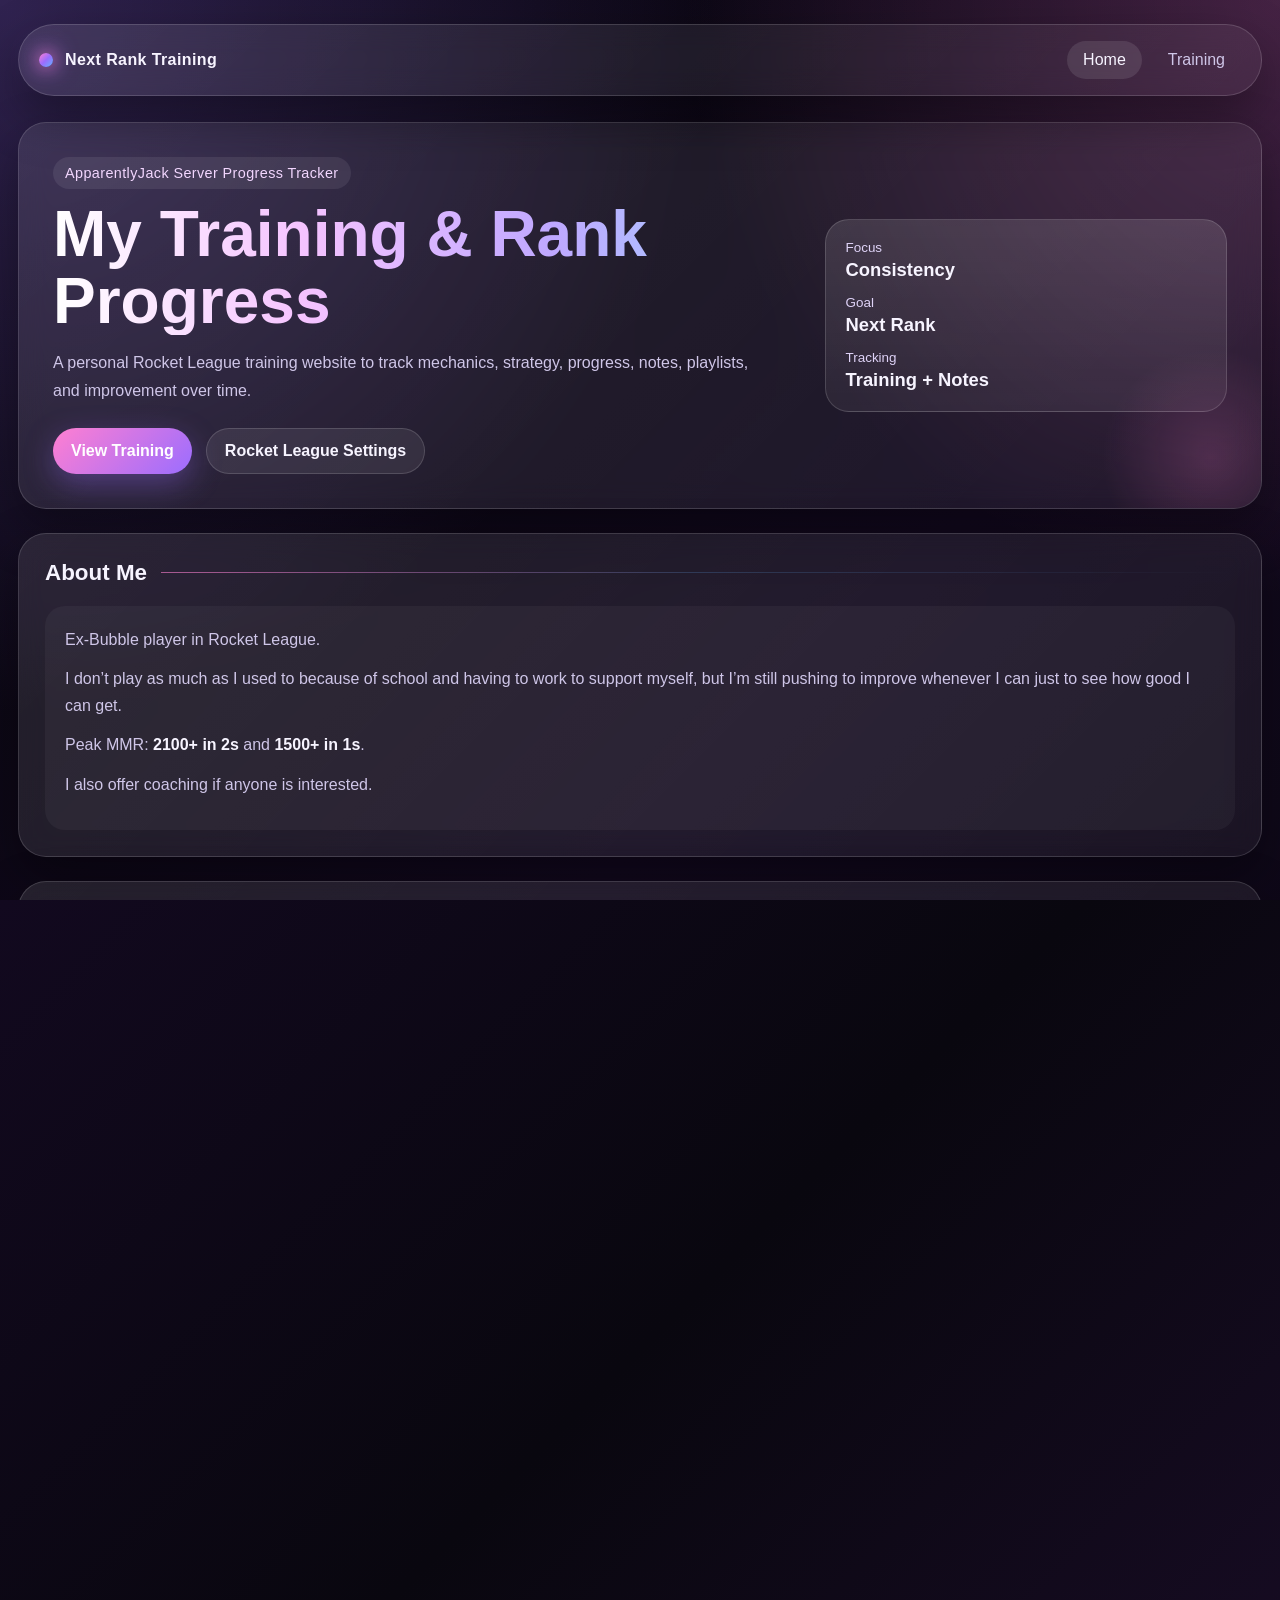
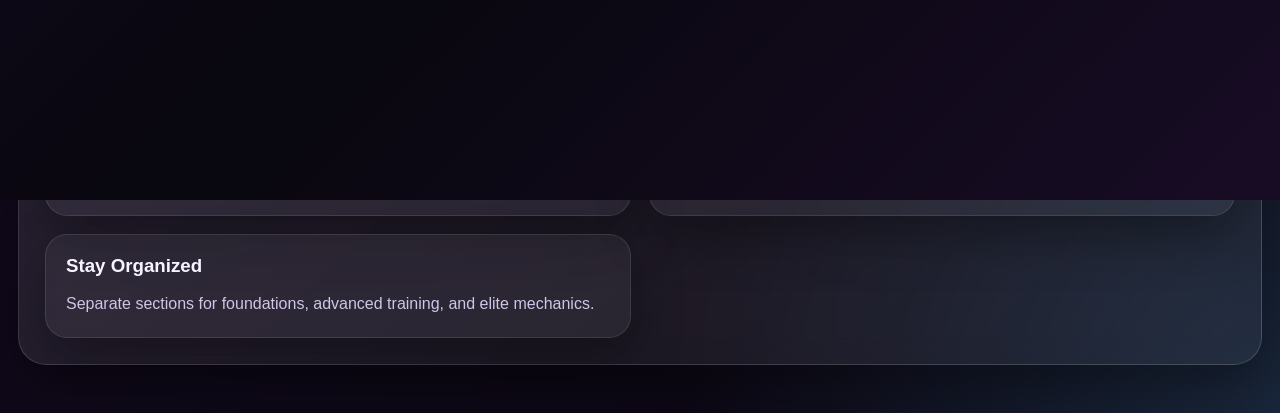
<file: index.html>
<!DOCTYPE html>
<html lang="en">
<head>
  <meta charset="UTF-8" />
  <meta name="viewport" content="width=device-width, initial-scale=1.0" />
  <title>Next Rank Training | Home</title>
  <link rel="stylesheet" href="styles.css" />
</head>
<body data-page="home">
  <div class="page-transition"></div>

  <div class="site-shell">
    <header class="navbar glass">
      <a href="index.html" class="logo nav-link">
        <span class="logo-glow"></span>
        <span>Next Rank Training</span>
      </a>

      <nav class="nav-links">
        <a href="index.html" class="nav-link active">Home</a>
        <a href="training.html" class="nav-link">Training</a>
      </nav>
    </header>

    <main class="home-main">
      <section class="hero glass">
        <div class="hero-text">
          <p class="eyebrow">ApparentlyJack Server Progress Tracker</p>
          <h1>My Training & Rank Progress</h1>
          <p class="hero-description">
            A personal Rocket League training website to track mechanics, strategy,
            progress, notes, playlists, and improvement over time.
          </p>

          <div class="hero-buttons">
            <a href="training.html" class="btn btn-primary nav-link">View Training</a>
            <a href="#settings" class="btn btn-secondary">Rocket League Settings</a>
          </div>
        </div>

        <div class="hero-card floating-card">
          <div class="mini-stat">
            <span class="mini-label">Focus</span>
            <span class="mini-value">Consistency</span>
          </div>
          <div class="mini-stat">
            <span class="mini-label">Goal</span>
            <span class="mini-value">Next Rank</span>
          </div>
          <div class="mini-stat">
            <span class="mini-label">Tracking</span>
            <span class="mini-value">Training + Notes</span>
          </div>
        </div>
      </section>

      <section class="content-grid">
        <section class="panel glass">
          <div class="section-heading">
            <h2>About Me</h2>
            <div class="heading-line"></div>
          </div>
          <div class="about-box about-me-custom">
            <p>
              Ex-Bubble player in Rocket League.
            </p>

            <p>
              I don’t play as much as I used to because of school and having to work
              to support myself, but I’m still pushing to improve whenever I can
              just to see how good I can get.
            </p>

            <p>
              Peak MMR: <strong>2100+ in 2s</strong> and
              <strong>1500+ in 1s</strong>.
            </p>

            <p>
              I also offer coaching if anyone is interested.
            </p>
          </div>
        </section>

        <section id="settings" class="panel glass">
          <div class="section-heading">
            <h2>Rocket League Settings</h2>
            <div class="heading-line"></div>
          </div>

          <div class="settings-grid">
            <div class="setting-card">
              <h3>Camera</h3>
              <ul>
                <li>FOV: <span>110</span></li>
                <li>Distance: <span>270</span></li>
                <li>Height: <span>100</span></li>
                <li>Angle: <span>-4.00</span></li>
                <li>Stiffness: <span>0.45</span></li>
                <li>Swivel Speed: <span>5.00</span></li>
                <li>Transition Speed: <span>1.30</span></li>
              </ul>
            </div>

            <div class="setting-card">
              <h3>Controls</h3>
              <ul>
                <li>Controller Deadzone: <span>0.05</span></li>
                <li>Dodge Deadzone: <span>0.70</span></li>
                <li>Sensitivity: <span>1.30</span></li>
                <li>Aerial Sensitivity: <span>1.30</span></li>
                <li>Deadzone Shape: <span>Cross / Square</span></li>
                <li>Controller: <span>Update Later</span></li>
              </ul>
            </div>

            <div class="setting-card">
              <h3>Bindings</h3>
              <ul>
                <li>Jump: <span>Update</span></li>
                <li>Boost: <span>Update</span></li>
                <li>Powerslide: <span>Update</span></li>
                <li>Air Roll: <span>Update</span></li>
                <li>Air Roll Left: <span>Update</span></li>
                <li>Air Roll Right: <span>Update</span></li>
              </ul>
            </div>

            <div class="setting-card">
              <h3>Video / Performance</h3>
              <ul>
                <li>Resolution: <span>Update</span></li>
                <li>FPS Cap: <span>Update</span></li>
                <li>V-Sync: <span>Off</span></li>
                <li>Render Quality: <span>Update</span></li>
                <li>Performance Notes: <span>Add Later</span></li>
              </ul>
            </div>
          </div>
        </section>

        <section class="panel glass full-width">
          <div class="section-heading">
            <h2>Website Purpose</h2>
            <div class="heading-line"></div>
          </div>

          <div class="purpose-grid">
            <div class="purpose-card">
              <h3>Track Progress</h3>
              <p>Keep all your mechanics, strategy work, and notes in one place.</p>
            </div>

            <div class="purpose-card">
              <h3>Review Training</h3>
              <p>Attach links, playlists, clips, and written reflections for each topic.</p>
            </div>

            <div class="purpose-card">
              <h3>Stay Organized</h3>
              <p>Separate sections for foundations, advanced training, and elite mechanics.</p>
            </div>
          </div>
        </section>
      </section>
    </main>
  </div>

  <script src="script.js"></script>
</body>
</html>
</file>
<file: styles.css>
:root {
  --bg-main: #09070f;
  --bg-secondary: #120d1d;
  --panel: rgba(255, 255, 255, 0.08);
  --panel-strong: rgba(255, 255, 255, 0.12);
  --border: rgba(255, 255, 255, 0.15);
  --text: #f7f4ff;
  --muted: #cfc6e8;
  --pink: #ff7fd1;
  --purple: #9b6dff;
  --purple-deep: #6f41ff;
  --blue: #63b3ff;
  --white-glow: rgba(255, 255, 255, 0.8);
  --shadow: 0 20px 50px rgba(0, 0, 0, 0.35);
  --radius-xl: 28px;
  --radius-lg: 20px;
  --radius-md: 14px;
  --radius-sm: 10px;
  --max-width: 1280px;
  --transition: 0.35s ease;
}

* {
  margin: 0;
  padding: 0;
  box-sizing: border-box;
}

html {
  scroll-behavior: smooth;
}

body {
  font-family: Arial, Helvetica, sans-serif;
  color: var(--text);
  background:
    radial-gradient(circle at top left, rgba(155, 109, 255, 0.28), transparent 30%),
    radial-gradient(circle at top right, rgba(255, 127, 209, 0.22), transparent 25%),
    radial-gradient(circle at bottom right, rgba(99, 179, 255, 0.18), transparent 25%),
    linear-gradient(135deg, #07060d 0%, #12091e 45%, #09070f 100%);
  min-height: 100vh;
  overflow-x: hidden;
}

a {
  color: inherit;
  text-decoration: none;
}

.site-shell {
  width: min(100%, var(--max-width));
  margin: 0 auto;
  padding: 24px 18px 48px;
}

.glass {
  background: linear-gradient(135deg, rgba(255,255,255,0.10), rgba(255,255,255,0.05));
  border: 1px solid var(--border);
  box-shadow: var(--shadow);
  backdrop-filter: blur(14px);
  -webkit-backdrop-filter: blur(14px);
}

.navbar {
  position: sticky;
  top: 14px;
  z-index: 50;
  display: flex;
  align-items: center;
  justify-content: space-between;
  padding: 16px 20px;
  border-radius: 999px;
  margin-bottom: 26px;
}

.logo {
  display: flex;
  align-items: center;
  gap: 12px;
  font-weight: 700;
  letter-spacing: 0.4px;
}

.logo-glow {
  width: 14px;
  height: 14px;
  border-radius: 50%;
  background: linear-gradient(135deg, var(--pink), var(--purple), var(--blue));
  box-shadow: 0 0 18px var(--pink), 0 0 26px var(--purple);
}

.nav-links {
  display: flex;
  gap: 10px;
  flex-wrap: wrap;
}

.nav-links a {
  padding: 10px 16px;
  border-radius: 999px;
  color: var(--muted);
  transition: var(--transition);
}

.nav-links a:hover,
.nav-links a.active {
  color: var(--text);
  background: rgba(255, 255, 255, 0.1);
}

.hero {
  display: grid;
  grid-template-columns: 1.3fr 0.7fr;
  gap: 24px;
  padding: 34px;
  border-radius: var(--radius-xl);
  margin-bottom: 24px;
  overflow: hidden;
  position: relative;
}

.hero::after {
  content: "";
  position: absolute;
  inset: auto -60px -60px auto;
  width: 220px;
  height: 220px;
  background: radial-gradient(circle, rgba(255,127,209,0.18), transparent 70%);
  pointer-events: none;
}

.eyebrow {
  display: inline-block;
  margin-bottom: 12px;
  padding: 8px 12px;
  border-radius: 999px;
  background: rgba(255,255,255,0.08);
  color: #f3d7ff;
  font-size: 0.9rem;
  letter-spacing: 0.4px;
}

.hero h1,
.page-banner h1 {
  font-size: clamp(2rem, 5vw, 4rem);
  line-height: 1.05;
  margin-bottom: 14px;
  background: linear-gradient(90deg, #ffffff, #f5c3ff, #bfa8ff, #9ed6ff);
  -webkit-background-clip: text;
  -webkit-text-fill-color: transparent;
}

.hero-description,
.page-banner p {
  color: var(--muted);
  line-height: 1.7;
  max-width: 700px;
}

.hero-buttons {
  display: flex;
  gap: 14px;
  flex-wrap: wrap;
  margin-top: 24px;
}

.btn {
  display: inline-flex;
  align-items: center;
  justify-content: center;
  min-height: 46px;
  padding: 12px 18px;
  border-radius: 999px;
  transition: transform var(--transition), box-shadow var(--transition), background var(--transition);
  font-weight: 700;
}

.btn:hover {
  transform: translateY(-2px);
}

.btn-primary {
  background: linear-gradient(135deg, var(--pink), var(--purple));
  color: white;
  box-shadow: 0 10px 30px rgba(155, 109, 255, 0.35);
}

.btn-secondary {
  background: rgba(255,255,255,0.08);
  border: 1px solid var(--border);
  color: var(--text);
}

.floating-card {
  align-self: center;
  padding: 20px;
  border-radius: 24px;
  background: linear-gradient(180deg, rgba(255,255,255,0.12), rgba(255,255,255,0.06));
  border: 1px solid var(--border);
  animation: floatCard 4s ease-in-out infinite;
}

@keyframes floatCard {
  0%, 100% { transform: translateY(0px); }
  50% { transform: translateY(-8px); }
}

.mini-stat + .mini-stat {
  margin-top: 14px;
}

.mini-label {
  display: block;
  font-size: 0.84rem;
  color: #dfd3f7;
  margin-bottom: 4px;
}

.mini-value {
  font-size: 1.15rem;
  font-weight: 700;
}

.content-grid {
  display: grid;
  grid-template-columns: 1fr;
  gap: 24px;
}

.panel,
.page-banner,
.training-controls {
  padding: 26px;
  border-radius: var(--radius-xl);
}

.full-width {
  width: 100%;
}

.section-heading {
  display: flex;
  align-items: center;
  gap: 14px;
  margin-bottom: 20px;
}

.section-heading h2 {
  font-size: 1.4rem;
}

.heading-line {
  flex: 1;
  height: 1px;
  background: linear-gradient(90deg, rgba(255,127,209,0.6), rgba(99,179,255,0.2), transparent);
}

.about-box {
  min-height: 120px;
  display: grid;
  place-items: center;
  border-radius: var(--radius-lg);
  background: rgba(255,255,255,0.04);
  color: var(--muted);
  text-align: center;
  padding: 20px;
}

.settings-grid,
.purpose-grid {
  display: grid;
  grid-template-columns: repeat(2, 1fr);
  gap: 18px;
}

.setting-card,
.purpose-card,
.training-card,
.training-level-card {
  background: rgba(255,255,255,0.05);
  border: 1px solid rgba(255,255,255,0.10);
  border-radius: 22px;
  box-shadow: var(--shadow);
}

.setting-card {
  padding: 20px;
}

.setting-card h3,
.purpose-card h3,
.training-card h3 {
  margin-bottom: 14px;
}

.setting-card ul {
  list-style: none;
  display: grid;
  gap: 10px;
}

.setting-card li {
  display: flex;
  justify-content: space-between;
  gap: 12px;
  color: var(--muted);
  border-bottom: 1px solid rgba(255,255,255,0.06);
  padding-bottom: 8px;
}

.setting-card li span {
  color: var(--text);
  font-weight: 700;
  text-align: right;
}

.purpose-card {
  padding: 20px;
}

.purpose-card p {
  color: var(--muted);
  line-height: 1.6;
}

.training-main {
  display: grid;
  gap: 22px;
}

.training-controls {
  display: flex;
  justify-content: space-between;
  align-items: center;
}

.search-wrap {
  width: 100%;
}

#trainingSearch {
  width: 100%;
  padding: 14px 16px;
  border-radius: 16px;
  border: 1px solid rgba(255,255,255,0.14);
  background: rgba(255,255,255,0.06);
  color: var(--text);
  outline: none;
  font-size: 1rem;
}

#trainingSearch::placeholder {
  color: #cbbfe2;
}

.training-container {
  display: grid;
  gap: 26px;
}

.training-level-card {
  padding: 20px;
}

.level-title {
  font-size: 1.6rem;
  margin-bottom: 8px;
  color: #fff;
}

.level-subtitle {
  color: var(--muted);
  margin-bottom: 16px;
}

.training-group {
  margin-top: 16px;
}

.training-group h3 {
  margin-bottom: 14px;
  padding-left: 12px;
  border-left: 4px solid var(--purple);
}

.training-grid {
  display: grid;
  grid-template-columns: repeat(2, 1fr);
  gap: 18px;
}

.training-card {
  padding: 18px;
  transition: transform var(--transition), border-color var(--transition), background var(--transition);
}

.training-card:hover {
  transform: translateY(-3px);
  border-color: rgba(255, 127, 209, 0.35);
  background: rgba(255,255,255,0.07);
}

.training-meta {
  display: flex;
  flex-wrap: wrap;
  gap: 10px;
  margin-bottom: 14px;
}

.training-badge {
  display: inline-flex;
  align-items: center;
  gap: 8px;
  font-size: 0.82rem;
  padding: 7px 10px;
  border-radius: 999px;
  background: rgba(255,255,255,0.07);
  color: #eadfff;
}

.embed-box,
.notes-box,
.link-box,
.datetime-box {
  margin-top: 12px;
  border-radius: 16px;
  background: rgba(255,255,255,0.04);
  border: 1px solid rgba(255,255,255,0.08);
  padding: 14px;
}

.embed-box iframe {
  width: 100%;
  min-height: 220px;
  border: none;
  border-radius: 12px;
  margin-top: 10px;
  background: #000;
}

.fake-embed {
  display: grid;
  place-items: center;
  min-height: 220px;
  border-radius: 12px;
  margin-top: 10px;
  border: 1px dashed rgba(255,255,255,0.18);
  color: var(--muted);
  text-align: center;
  padding: 16px;
}

.link-box a {
  color: #a9d5ff;
  word-break: break-word;
}

.notes-box textarea,
.datetime-box input,
.link-box input {
  width: 100%;
  margin-top: 10px;
  background: rgba(255,255,255,0.06);
  border: 1px solid rgba(255,255,255,0.1);
  color: var(--text);
  border-radius: 12px;
  padding: 12px;
  outline: none;
  font: inherit;
}

.notes-box textarea {
  min-height: 120px;
  resize: vertical;
}

.field-label {
  font-size: 0.92rem;
  color: #f1ddff;
  margin-bottom: 4px;
}

.page-transition {
  position: fixed;
  inset: 0;
  background: linear-gradient(135deg, #12091f, #09070f, #180c25);
  z-index: 9999;
  transform: translateY(-100%);
  pointer-events: none;
}

.page-transition.active {
  animation: pageSwipe 0.6s ease forwards;
}

.page-transition.exit {
  animation: pageReveal 0.65s ease forwards;
}

@keyframes pageSwipe {
  0% { transform: translateY(-100%); }
  100% { transform: translateY(0%); }
}

@keyframes pageReveal {
  0% { transform: translateY(0%); }
  100% { transform: translateY(100%); }
}

@media (max-width: 980px) {
  .hero {
    grid-template-columns: 1fr;
  }

  .settings-grid,
  .purpose-grid,
  .training-grid {
    grid-template-columns: 1fr;
  }

  .navbar {
    border-radius: 26px;
    padding: 14px;
    align-items: flex-start;
    flex-direction: column;
    gap: 14px;
  }

  .nav-links {
    width: 100%;
  }
}

@media (max-width: 640px) {
  .site-shell {
    padding: 16px 12px 34px;
  }

  .hero,
  .panel,
  .page-banner,
  .training-controls,
  .training-level-card {
    padding: 18px;
    border-radius: 22px;
  }

  .hero h1,
  .page-banner h1 {
    font-size: 2rem;
  }

  .btn {
    width: 100%;
  }

  .hero-buttons {
    flex-direction: column;
  }
}
.about-me-custom {
  display: block;
  text-align: left;
  min-height: auto;
}

.about-me-custom p {
  color: var(--muted);
  line-height: 1.7;
  margin-bottom: 12px;
}

.about-me-custom strong {
  color: var(--text);
}
</file>
